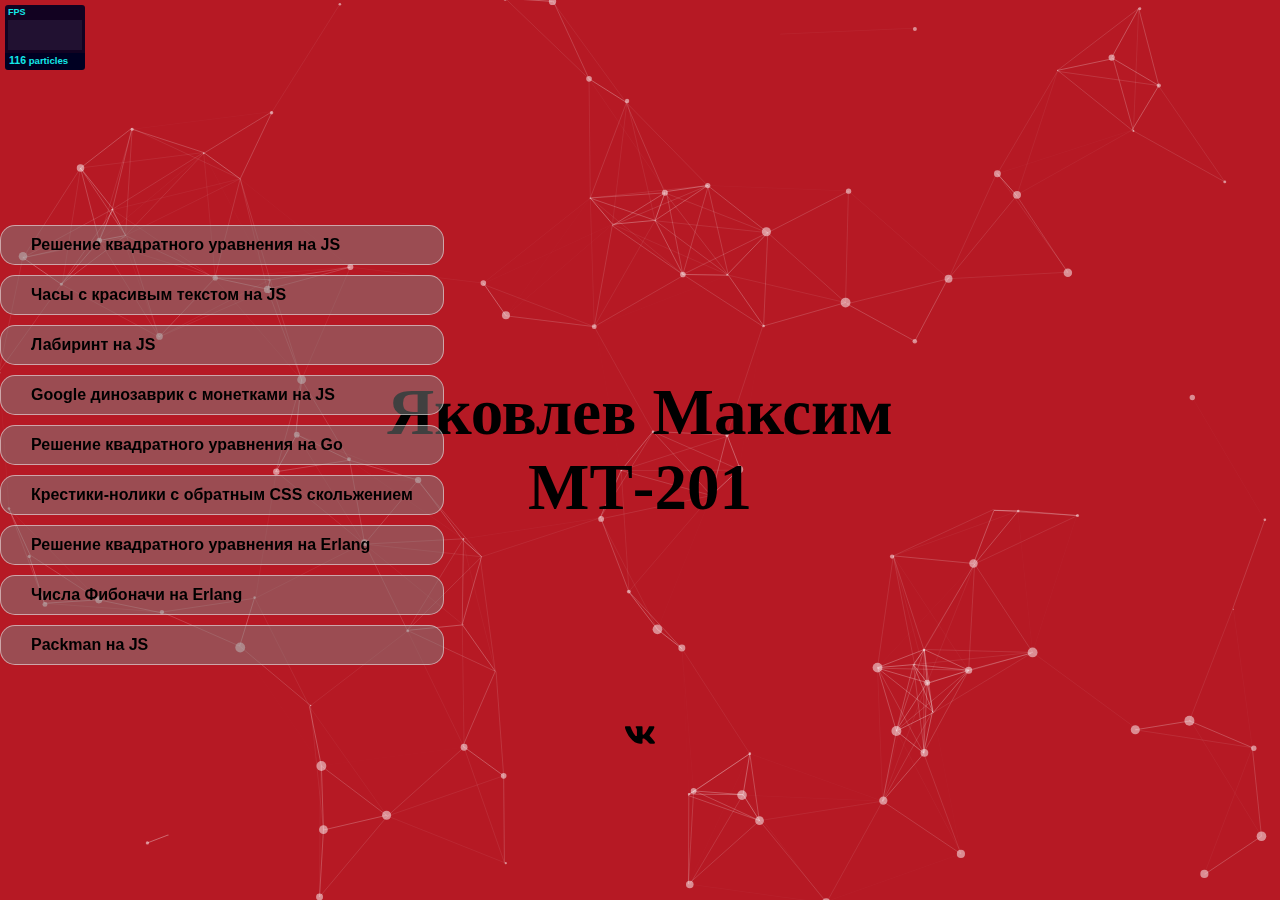
<file: index.html>
<!DOCTYPE html>
<html lang="en">
<head>
  <meta charset="utf-8">
  <title>particles.js</title>
  <meta name="description" content="particles.js is a lightweight JavaScript library for creating particles.">
  <meta name="author" content="Vincent Garreau" />
  <meta name="viewport" content="width=device-width, initial-scale=1.0, minimum-scale=1.0, maximum-scale=1.0, user-scalable=no">
  <link rel="stylesheet" media="screen" href="demo/css/style.css">
</head>
<body>

<!-- count particles -->
<ul class="btnWrap">
  <li><a href="https://maximnomore.github.io/lab/lab1/решение квадратного уравнения/">Решение квадратного уравнения на JS</a></li>
  <li><a href="https://maximnomore.github.io/lab/lab2/">Часы с красивым текстом на JS</a></li>
  <li><a href="https://maximnomore.github.io/lab/lab3/">Лабиринт на JS</a></li>
  <li><a href="https://maximnomore.github.io/lab/lab4/">Google динозаврик с монетками на JS</a></li>
  <li><a href="https://github.com/maximnomore/maximnomore.github.io/tree/main/lab/lab5">Решение квадратного уравнения на Go</a></li>
  <li><a href="https://maximnomore.github.io/lab/lab6/">Крестики-нолики с обратным CSS скольжением</a></li>
  <li><a href="https://github.com/maximnomore/maximnomore.github.io/tree/main/lab/lab7">Решение квадратного уравнения на Erlang</a></li>
  <li><a href="https://github.com/maximnomore/maximnomore.github.io/tree/main/lab/lab8">Числа Фибоначи на Erlang</a></li>
  <li><a href="https://maximnomore.github.io/lab/lab9/">Packman на JS</a></li>
</ul>
<div class="name">
<span class="textName">Яковлев Максим</span>
<span class="textName">МТ-201</span>
</div>
<div class="count-particles">
  <span class="js-count-particles">--</span> particles
</div>
<div class="icon">
  <a href="https://vk.com/glebbogdan0v">
    <svg id="Bold" enable-background="new 0 0 24 24" height="512" viewBox="0 0 24 24" width="512" xmlns="http://www.w3.org/2000/svg"><path d="m19.915 13.028c-.388-.49-.277-.708 0-1.146.005-.005 3.208-4.431 3.538-5.932l.002-.001c.164-.547 0-.949-.793-.949h-2.624c-.668 0-.976.345-1.141.731 0 0-1.336 3.198-3.226 5.271-.61.599-.892.791-1.225.791-.164 0-.419-.192-.419-.739v-5.105c0-.656-.187-.949-.74-.949h-4.126c-.419 0-.668.306-.668.591 0 .622.945.765 1.043 2.515v3.797c0 .832-.151.985-.486.985-.892 0-3.057-3.211-4.34-6.886-.259-.713-.512-1.001-1.185-1.001h-2.625c-.749 0-.9.345-.9.731 0 .682.892 4.073 4.148 8.553 2.17 3.058 5.226 4.715 8.006 4.715 1.671 0 1.875-.368 1.875-1.001 0-2.922-.151-3.198.686-3.198.388 0 1.056.192 2.616 1.667 1.783 1.749 2.076 2.532 3.074 2.532h2.624c.748 0 1.127-.368.909-1.094-.499-1.527-3.871-4.668-4.023-4.878z"/></svg>
  </a>
</div>

<!-- particles.js container -->
<div id="particles-js"></div>

<!-- scripts -->
<script src="../particles.js"></script>
<script src="demo/js/app.js"></script>

<!-- stats.js -->
<script src="demo/js/lib/stats.js"></script>
<script>
  var count_particles, stats, update;
  stats = new Stats;
  stats.setMode(0);
  stats.domElement.style.position = 'absolute';
  stats.domElement.style.left = '0px';
  stats.domElement.style.top = '0px';
  document.body.appendChild(stats.domElement);
  count_particles = document.querySelector('.js-count-particles');
  update = function() {
    stats.begin();
    stats.end();
    if (window.pJSDom[0].pJS.particles && window.pJSDom[0].pJS.particles.array) {
      count_particles.innerText = window.pJSDom[0].pJS.particles.array.length;
    }
    requestAnimationFrame(update);
  };
  requestAnimationFrame(update);
</script>

</body>
</html>
</file>
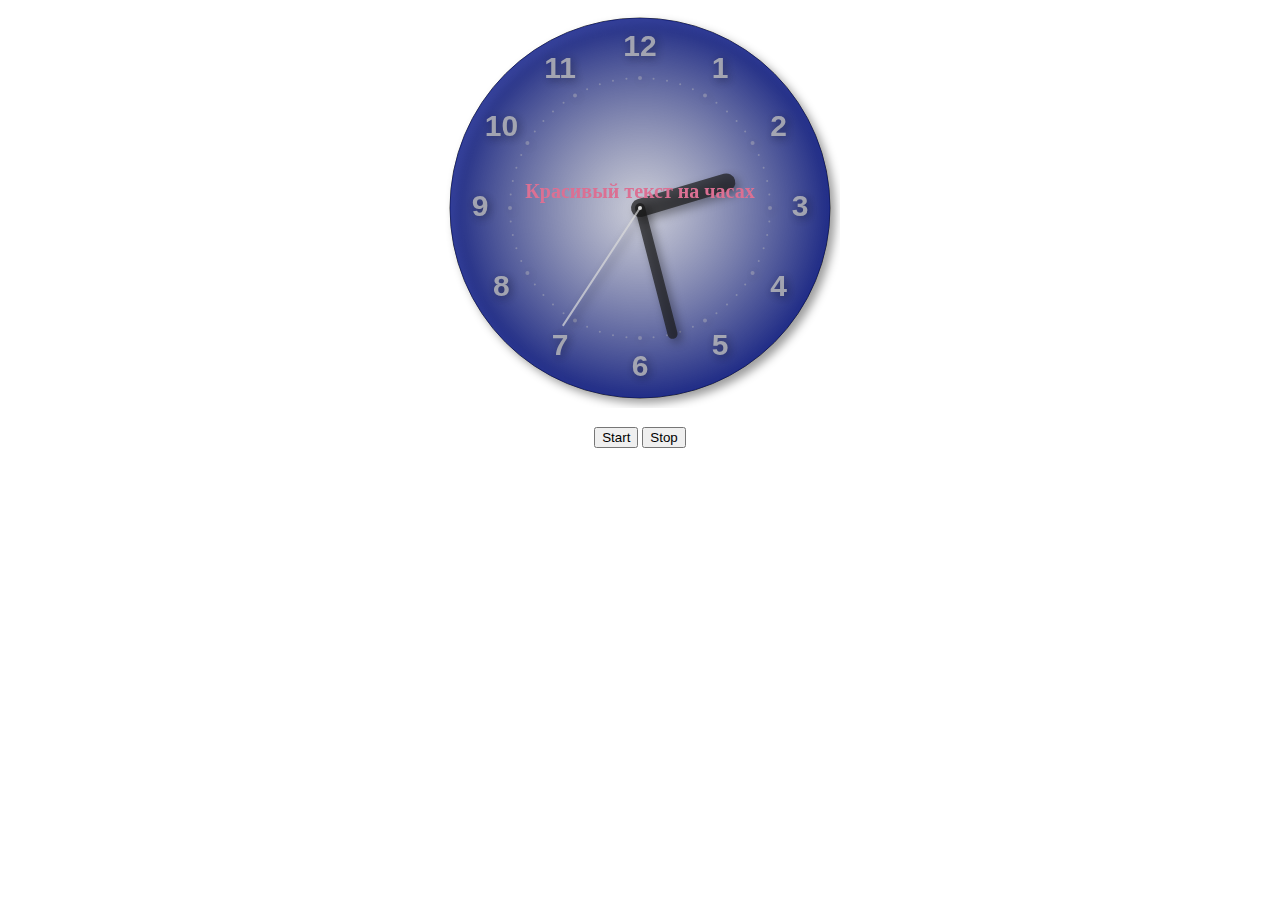
<file: lab/lab2/index.html>
<!DOCTYPE HTML>
<html>
<head>
    <meta charset="utf-8">
    <link rel="stylesheet" type="text/css" href="style.css">
    <script src="clockFaceView.js"></script>
    <script src="clockArrowsView.js"></script>
    <script src="clockView.js"></script>
    <script src="clock.js"></script>
</head>
<body>
<div id="analogClock"></div>
<div class="button-container">
    <input type="button" onclick="clockStart()" value="Start">
    <input type="button" onclick="clockStop()" value="Stop">
    <p class="text">Красивый текст на часах</p>
</div>

<script>
  'use strict';
  const clock = new Clock(document.getElementById('analogClock'));
  function clockStart() {
    clock.start();
  }
  function clockStop() {
    clock.stop();
  }
</script>
</body>
</html>
</file>
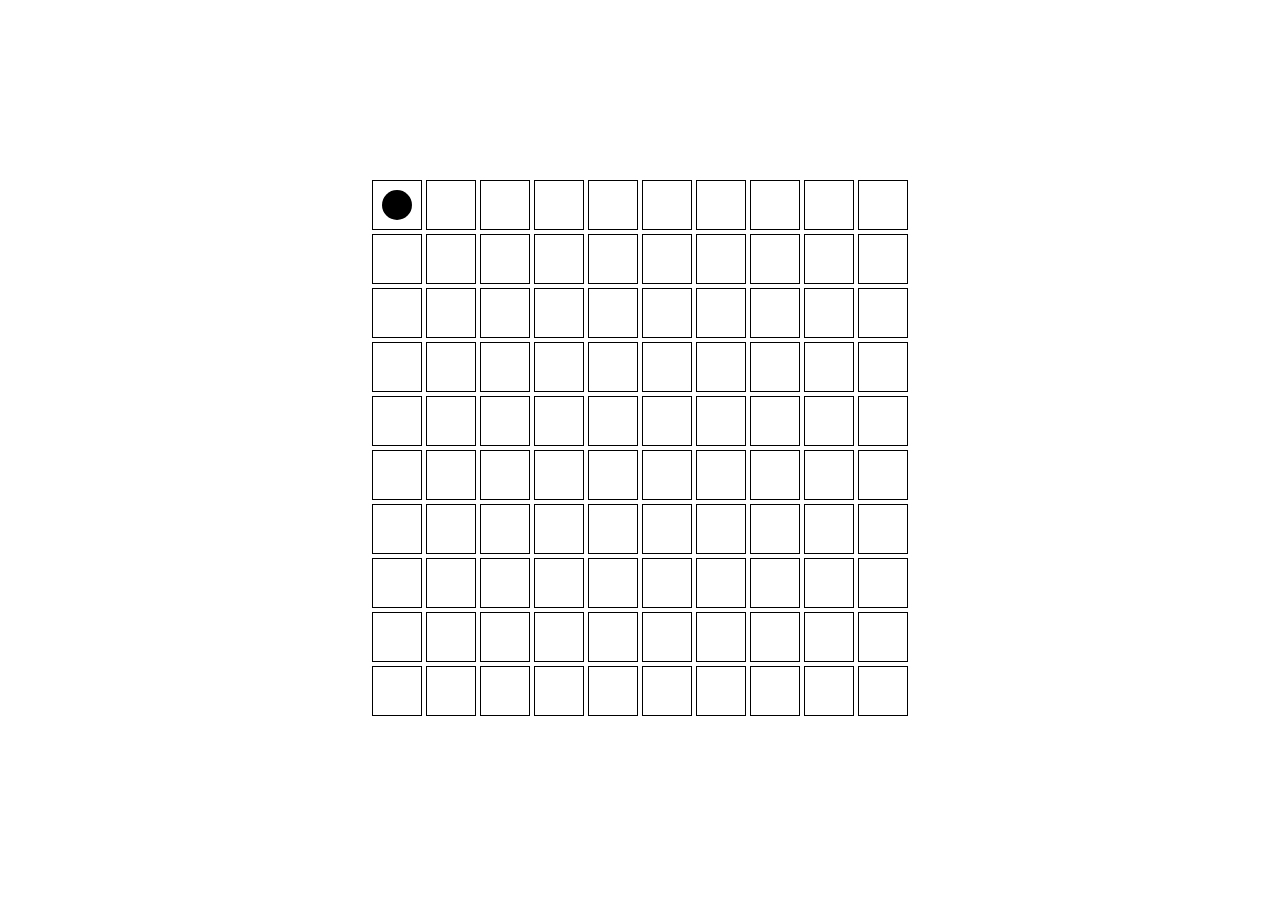
<file: lab/lab3/index.html>
<!DOCTYPE html>
<html lang="ru">
<head>
	<meta charset="UTF-8">
	<meta name="viewport" content="width=device-width, initial-scale=1.0">
	<title>lab 2</title>
	<link rel="stylesheet" href="style.css">
</head>
<body>
	<div class="wrap">
		<div class="ball"></div>
		<div class="row">
			<div class="cell">
			</div>
			<div class="cell"></div>
			<div class="cell"></div>
			<div class="cell"></div>
			<div class="cell"></div>
			<div class="cell"></div>
			<div class="cell"></div>
			<div class="cell"></div>
			<div class="cell"></div>
			<div class="cell"></div>
		</div>
		<div class="row">
			<div class="cell"></div>
			<div class="cell"></div>
			<div class="cell"></div>
			<div class="cell"></div>
			<div class="cell"></div>
			<div class="cell"></div>
			<div class="cell"></div>
			<div class="cell"></div>
			<div class="cell"></div>
			<div class="cell"></div>
		</div>
		<div class="row">
			<div class="cell"></div>
			<div class="cell"></div>
			<div class="cell"></div>
			<div class="cell"></div>
			<div class="cell"></div>
			<div class="cell"></div>
			<div class="cell"></div>
			<div class="cell"></div>
			<div class="cell"></div>
			<div class="cell"></div>
		</div>
		<div class="row">
			<div class="cell"></div>
			<div class="cell"></div>
			<div class="cell"></div>
			<div class="cell"></div>
			<div class="cell"></div>
			<div class="cell"></div>
			<div class="cell"></div>
			<div class="cell"></div>
			<div class="cell"></div>
			<div class="cell"></div>
		</div>
		<div class="row">
			<div class="cell"></div>
			<div class="cell"></div>
			<div class="cell"></div>
			<div class="cell"></div>
			<div class="cell"></div>
			<div class="cell"></div>
			<div class="cell"></div>
			<div class="cell"></div>
			<div class="cell"></div>
			<div class="cell"></div>
		</div>
		<div class="row">
			<div class="cell"></div>
			<div class="cell"></div>
			<div class="cell"></div>
			<div class="cell"></div>
			<div class="cell"></div>
			<div class="cell"></div>
			<div class="cell"></div>
			<div class="cell"></div>
			<div class="cell"></div>
			<div class="cell"></div>
		</div>
		<div class="row">
			<div class="cell"></div>
			<div class="cell"></div>
			<div class="cell"></div>
			<div class="cell"></div>
			<div class="cell"></div>
			<div class="cell"></div>
			<div class="cell"></div>
			<div class="cell"></div>
			<div class="cell"></div>
			<div class="cell"></div>
		</div>
		<div class="row">
			<div class="cell"></div>
			<div class="cell"></div>
			<div class="cell"></div>
			<div class="cell"></div>
			<div class="cell"></div>
			<div class="cell"></div>
			<div class="cell"></div>
			<div class="cell"></div>
			<div class="cell"></div>
			<div class="cell"></div>
		</div>
		<div class="row">
			<div class="cell"></div>
			<div class="cell"></div>
			<div class="cell"></div>
			<div class="cell"></div>
			<div class="cell"></div>
			<div class="cell"></div>
			<div class="cell"></div>
			<div class="cell"></div>
			<div class="cell"></div>
			<div class="cell"></div>
		</div>
		<div class="row">
			<div class="cell"></div>
			<div class="cell"></div>
			<div class="cell"></div>
			<div class="cell"></div>
			<div class="cell"></div>
			<div class="cell"></div>
			<div class="cell"></div>
			<div class="cell"></div>
			<div class="cell"></div>
			<div class="cell"></div>
		</div>
	</div>

	<script src="script.js"></script>
</body>
</html>
</file>
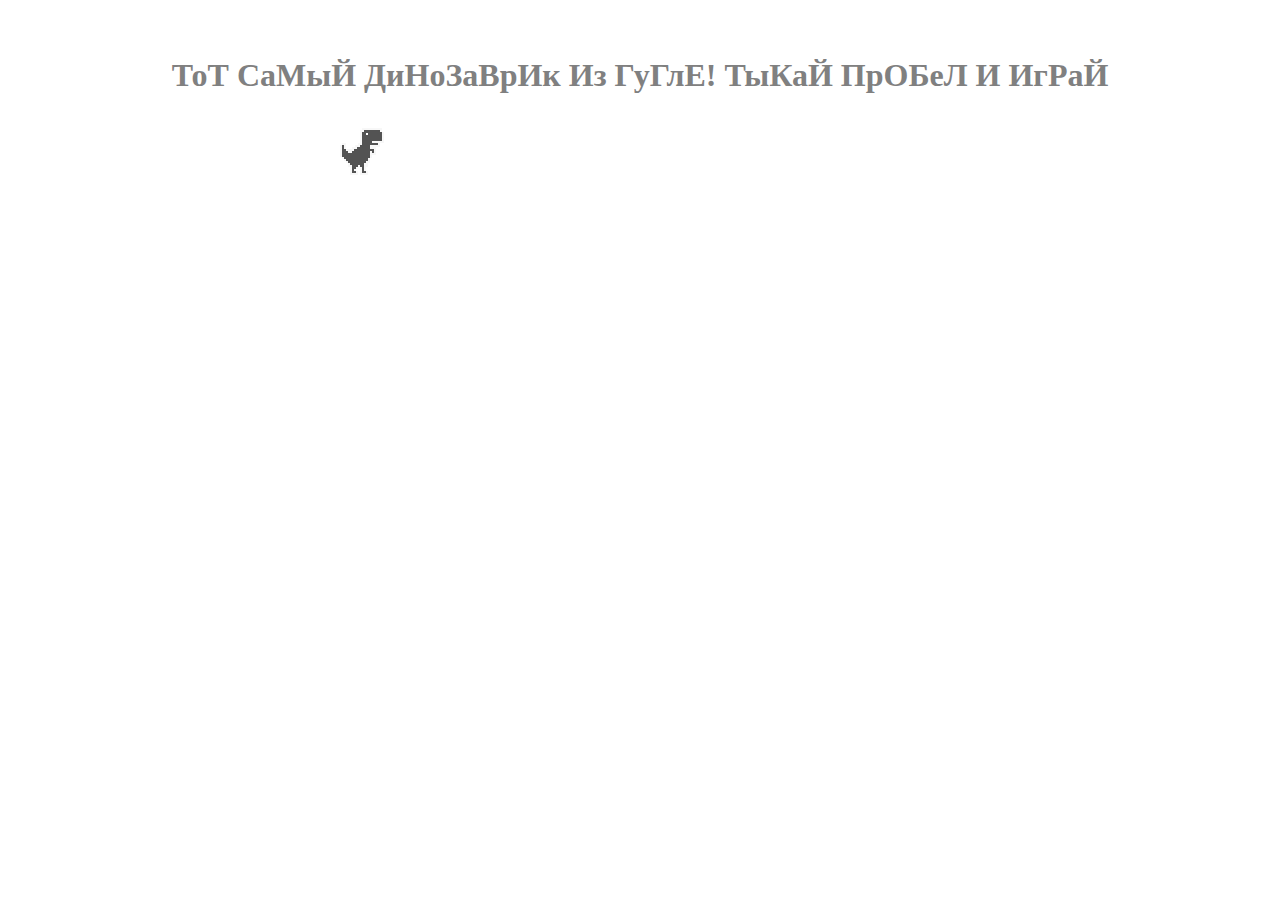
<file: lab/lab4/index.html>
<!doctype html>
<html>

<head>
    <meta charset="utf-8">
    <meta name="viewport" content="width=device-width, initial-scale=1.0,maximum-scale=1.0, user-scalable=no">
    <title >chrome easter egg: t-rex runner</title>
    <link rel="stylesheet" href="index.css">
    <link href="https://fonts.googleapis.com/css?family=Open+Sans" rel="stylesheet"> 
    
</head>

<body id="t" class="offline">
        <div>
        <p id="current"></p>
        <p id="highest"></p>
    </div>
    <div id="messageBox" class="sendmessage">
         <h1 style="
         			text-align: center;
         			font-family;
         			color: #808080;
         			: 'Open Sans', sans-serif;">ТоТ СаМыЙ ДиНоЗаВрИк Из ГуГлЕ! ТыКаЙ ПрОБеЛ И ИгРаЙ</h1>
         <div class="niokbutton" onclick="okbuttonsend()"></div>
    </div>
    <div id="main-frame-error" class="interstitial-wrapper">
        <div id="main-content">
            <div class="icon icon-offline" alt=""></div>
        </div>
        <div id="offline-resources">
            <img id="offline-resources-1x" src="assets/default_100_percent/100-offline-sprite-star.png">
            <img id="offline-resources-2x" src="assets/default_200_percent/200-offline-sprite-star.png">
            <template id="audio-resources">
                <audio id="offline-sound-press" src="[data-uri]"></audio>
                <audio id="offline-sound-hit" src="[data-uri]"></audio>
                <audio id="offline-sound-reached" src="[data-uri]"></audio>
            </template>
        </div>
    </div>
</body>

<script>
    document.onkeydown = function(evt) {
    evt = evt || window.event;
    if (evt.keyCode == 32) {
        var box = document.getElementById("messageBox");
        box.style.visibility="hidden";
    }
};
</script>
<script src="index.js"></script>
    
</html>
</file>
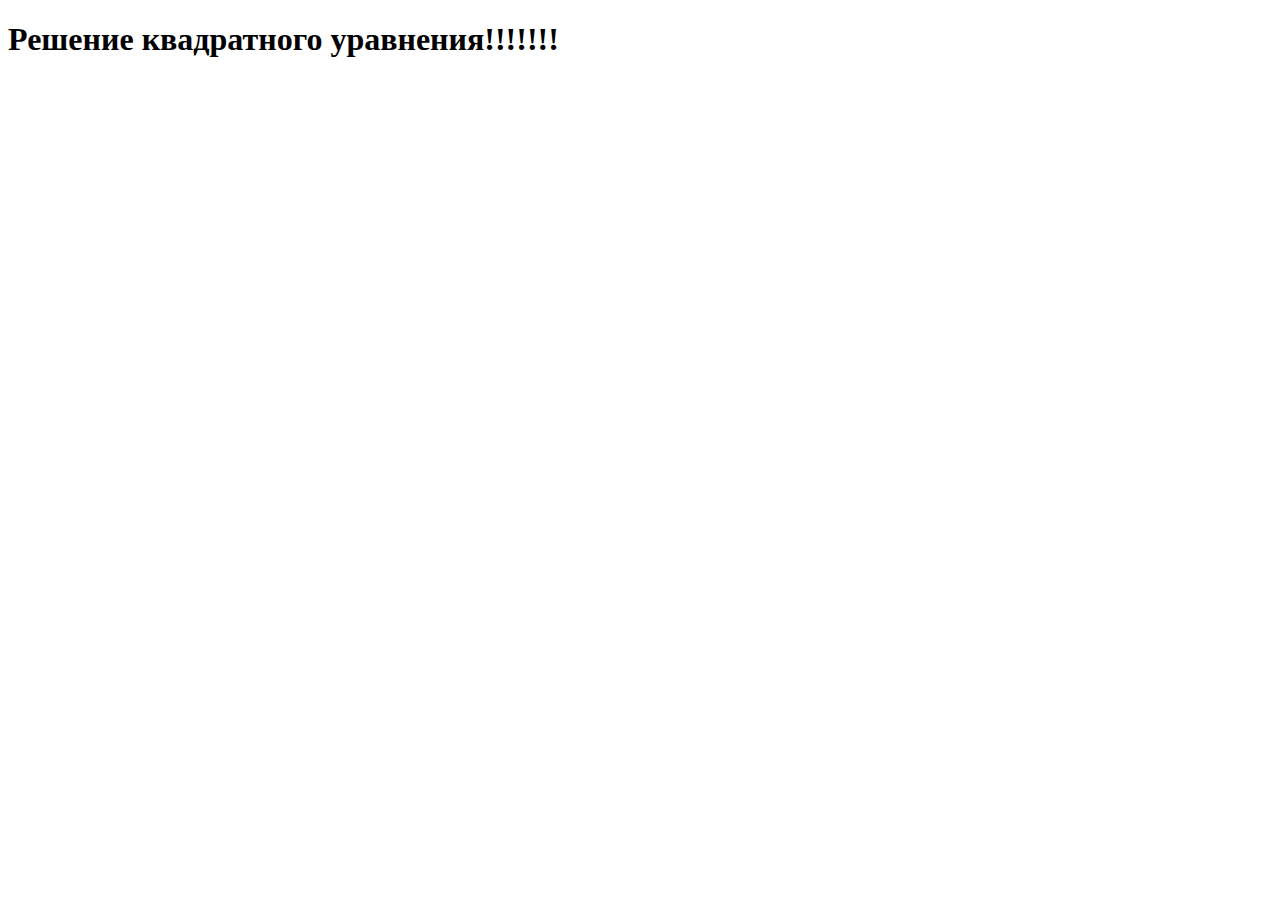
<file: lab/lab1/решение квадратного уравнения/index.html>
<!DOCTYPE html>
<html>
<head>
	<meta charset="utf-8">
	<title>Test site</title>
</head>
<body>
	<h1>Решение квадратного уравнения!!!!!!!<h1>

	<script type="text/javascript" src="script.js"></script> 
</body>
</html>
</file>
<file: demo/css/style.css>
html,body,div,span,object,iframe,h1,h2,h3,h4,h5,h6,p,blockquote,pre,abbr,address,cite,code,del,dfn,em,img,ins,kbd,q,samp,small,strong,sub,sup,var,b,i,dl,dt,dd,ol,ul,li,fieldset,form,label,legend,table,caption,tbody,tfoot,thead,tr,th,td,article,aside,canvas,details,figcaption,figure,footer,header,hgroup,menu,nav,section,summary,time,mark,audio,video{margin:0;padding:0;border:0;outline:0;font-size:100%;vertical-align:baseline;background:transparent}
body{line-height:1}
article,aside,details,figcaption,figure,footer,header,hgroup,menu,nav,section{display:block}
nav ul{list-style:none}
blockquote,q{quotes:none}
blockquote:before,blockquote:after,q:before,q:after{content:none}
a{margin:0;padding:0;font-size:100%;vertical-align:baseline;background:transparent;text-decoration:none}
mark{background-color:#ff9;color:#000;font-style:italic;font-weight:bold}
del{text-decoration:line-through}
abbr[title],dfn[title]{border-bottom:1px dotted;cursor:help}
table{border-collapse:collapse;border-spacing:0}
hr{display:block;height:1px;border:0;border-top:1px solid #ccc;margin:1em 0;padding:0}
input,select{vertical-align:middle}
li{list-style:none}


/* =============================================================================
   My CSS
   ========================================================================== */

/* ---- base ---- */

html,body{ 
	width:100%;
	height:100%;
	background:#111;
}

html{
  -webkit-tap-highlight-color: rgba(0, 0, 0, 0);
}

body{
  font:normal 75% Arial, Helvetica, sans-serif;
}

canvas{
  display:block;
  vertical-align:bottom;
}


/* ---- stats.js ---- */
.btnWrap{
  list-style-type: none;
  position: absolute;
  left: 0;
  top: 50%;
  transform: translateY(-50%);
  z-index: 100;
}
.btnWrap li{
  margin-bottom: 10px;
}
.btnWrap li a{
  color: black;
  text-decoration: none;
  display: block;
  padding: 10px 30px;
  position: relative;
  background-color: rgba(127, 127, 127, 0.5);
  cursor: pointer;
  transition: all 0.3s;
  font-size: 16px;
  font-weight: bold;
  border: 1px solid rgba(255, 255, 255, 0.5);
  border-radius: 15px;

}
.btnWrap li a:hover{
  opacity: 0.8;
  transform: scale(1.2);
}
.icon{
  position: absolute;
  top: 80%;
  left: 50%;
  transform: translateX(-50%);
  z-index: 1;
}
.icon svg{
  width: 30px;
  height: 30px;
}
.textName{
  color: #000000;
  font-family: "comic sans ms";
  text-align: center;
  display: block;
  font-weight: bold;
  font-size: 65px;
}
.name{
  position: absolute;
  top: 50%;
  width: 100%;
  transform: translateY(-50%);
  z-index: 1;
}
.count-particles{
  background: #000022;
  position: absolute;
  top: 48px;
  left: 0;
  width: 80px;
  color: #13E8E9;
  font-size: .8em;
  text-align: left;
  text-indent: 4px;
  line-height: 14px;
  padding-bottom: 2px;
  font-family: Helvetica, Arial, sans-serif;
  font-weight: bold;
}

.js-count-particles{
  font-size: 1.1em;
}

#stats,
.count-particles{
  -webkit-user-select: none;
  margin-top: 5px;
  margin-left: 5px;
}

#stats{
  border-radius: 3px 3px 0 0;
  overflow: hidden;
}

.count-particles{
  border-radius: 0 0 3px 3px;
}


/* ---- particles.js container ---- */

#particles-js{
  width: 100%;
  height: 100%;
  background-color: #b61924;
  background-image: url('');
  background-size: cover;
  background-position: 50% 50%;
  background-repeat: no-repeat;
}
</file>
<file: lab/lab2/style.css>
#analogClock {
    width: 400px;
    height: 400px;
    margin: 0 auto;
    position: relative;
}
.button-container {
    margin: 19px auto;
    text-align: center;
}
.text
{
	opacity: 0;
	color: #db7093;
	font-family: Arial Black;
	font-weight: 800;
	font-size: 20px;
	position: absolute;
	top: 160px;
	left: 50%;
	transform: translateX(-50%);
	z-index: 500;
}
.none
{
	opacity: 1;
}
</file>
<file: lab/lab3/style.css>
* {
	margin: 0;
	padding: 0;
	box-sizing: border-box;
}

body {
	height: 100vh;
	width: 100%;
}

.wrap {
	position: absolute;
	top: 50%;
	left: 50%;
	transform: translate(-50%, -50%);
}

.cell {
	display: inline-block;
	border: 1px solid #000;
	width: 50px;
	height: 50px;
	position: relative;
}

.ball {
	width: 30px;
	height: 30px;
	background-color: black;
	position: absolute;
	top: 10px;
	left: 10px;
	border-radius: 50%;
	transition: all 0.5s;
	z-index: 20;
}
</file>
<file: lab/lab4/index.css>
/* Copyright 2013 The Chromium Authors. All rights reserved.
 * Use of this source code is governed by a BSD-style license that can be
 * found in the LICENSE file. */

html, body {
  padding: 0;
  margin: 0;
  width: 100%;
  height: 100%;
}


.icon {
  -webkit-user-select: none;
  user-select: none;
  display: inline-block;
}

.icon-offline {
  content: -webkit-image-set( url(assets/default_100_percent/100-error-offline.png) 1x, url(assets/default_200_percent/200-error-offline.png) 2x);
  position: relative;
}

.hidden {
  display: none;
}
#highest
{
  display: inline-block;
  font-family: 'Open Sans', sans-serif;
  font-weight: bold;
}
#current
{
  display: inline-block;
  margin-right: 50px;
  font-family: 'Open Sans', sans-serif;
  font-weight: bold;
}

/* Offline page */

.offline .interstitial-wrapper {
  color: #2b2b2b;
  font-size: 1em;
  line-height: 1.55;
  margin: 0 auto;
  max-width: 600px;
  padding-top: 100px;
  width: 100%;
}

.offline .runner-container {
  height: 150px;
  max-width: 600px;
  overflow: hidden;
  position: absolute;
  top: 35px;
  width: 44px;
}

.offline .runner-canvas {
  height: 150px;
  max-width: 600px;
  opacity: 1;
  overflow: hidden;
  position: absolute;
  top: 0;
  z-index: 2;
}

.offline .controller {
  background: rgba(247, 247, 247, .1);
  height: 100vh;
  left: 0;
  position: absolute;
  top: 0;
  width: 100vw;
  z-index: 1;
}

#offline-resources {
  display: none;
}

@media (max-width: 420px) {
  .suggested-left > #control-buttons, .suggested-right > #control-buttons {
    float: none;
  }
  .snackbar {
    left: 0;
    bottom: 0;
    width: 100%;
    border-radius: 0;
  }
}

@media (max-height: 350px) {
  h1 {
    margin: 0 0 15px;
  }
  .icon-offline {
    margin: 0 0 10px;
  }
  .interstitial-wrapper {
    margin-top: 5%;
  }
  .nav-wrapper {
    margin-top: 30px;
  }
}

@media (min-width: 600px) and (max-width: 736px) and (orientation: landscape) {
  .offline .interstitial-wrapper {
    margin-left: 0;
    margin-right: 0;
  }
}

@media (min-width: 420px) and (max-width: 736px) and (min-height: 240px) and (max-height: 420px) and (orientation:landscape) {
  .interstitial-wrapper {
    margin-bottom: 100px;
  }
}

@media (min-height: 240px) and (orientation: landscape) {
  .offline .interstitial-wrapper {
    margin-bottom: 90px;
  }
  .icon-offline {
    margin-bottom: 20px;
  }
}

@media (max-height: 320px) and (orientation: landscape) {
  .icon-offline {
    margin-bottom: 0;
  }
  .offline .runner-container {
    top: 10px;
  }
}

@media (max-width: 240px) {
  .interstitial-wrapper {
    overflow: inherit;
    padding: 0 8px;
  }
}
</file>
